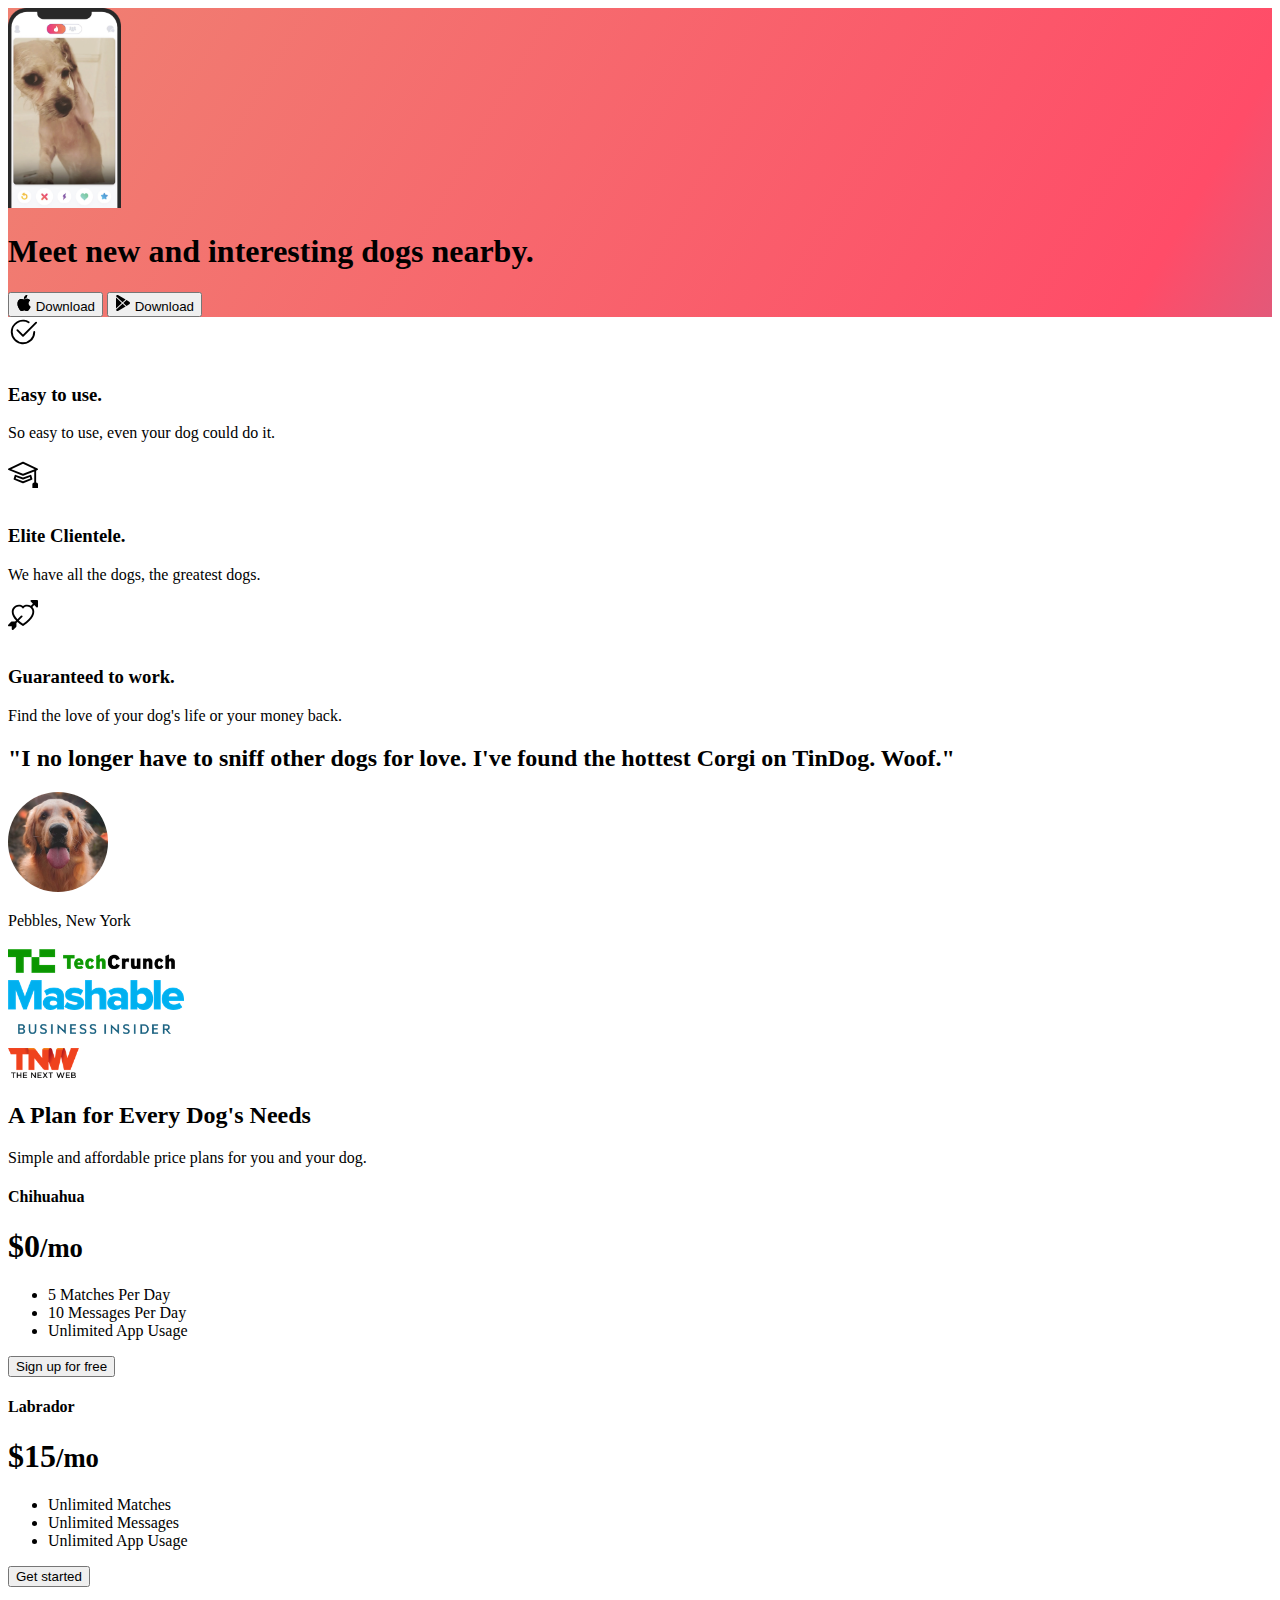
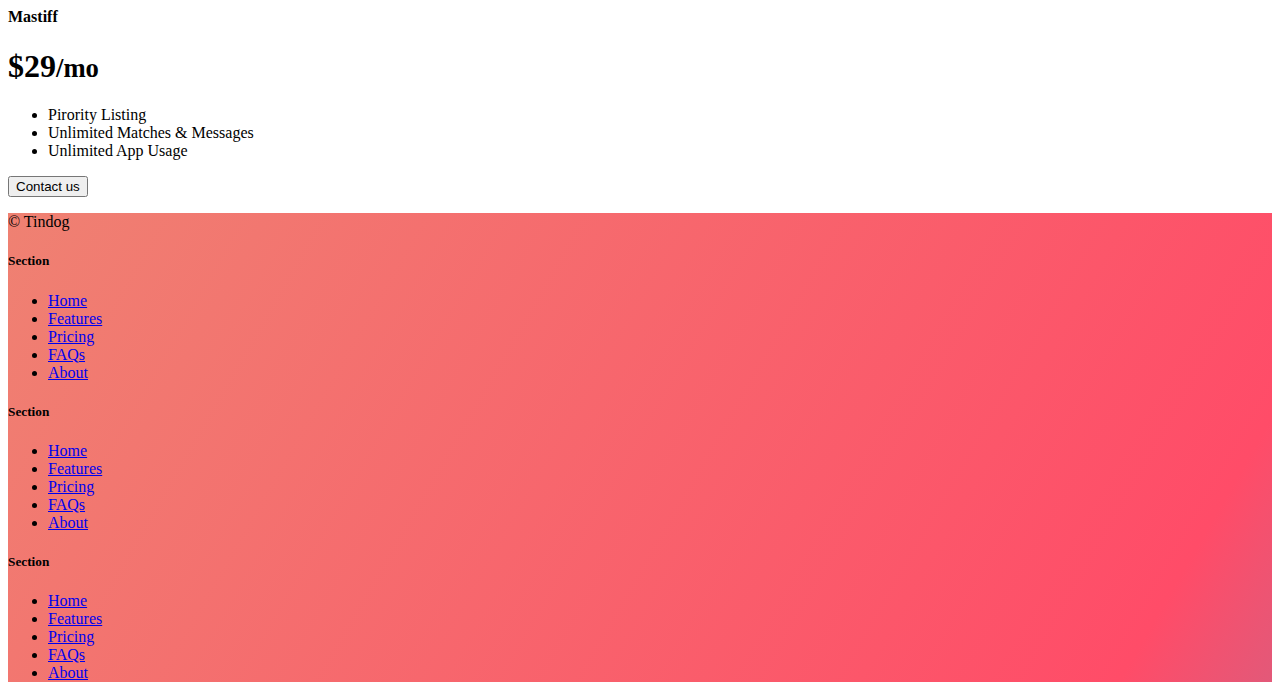
<file: 11.3 TinDog Project/index.html>
<!DOCTYPE html>
<html lang="en">

<head>
  <meta charset="UTF-8">
  <meta name="viewport" content="width=device-width, initial-scale=1.0">
  <title>TinDog</title>
  <link href="https://cdn.jsdelivr.net/npm/bootstrap@5.3.0-alpha3/dist/css/bootstrap.min.css" rel="stylesheet"
    integrity="sha384-KK94CHFLLe+nY2dmCWGMq91rCGa5gtU4mk92HdvYe+M/SXH301p5ILy+dN9+nJOZ" crossorigin="anonymous">
  <link rel="stylesheet" href="./css/style.css">
</head>

<body>


  <!-- Title -->
  <section id="title" class="gradient-background">

    <div class="container col-xxl-8 px-4 pt-5">
      <div class="row flex-lg-row-reverse align-items-center g-5 pt-5">
        <div class="col-10 col-sm-8 col-lg-6">
          <img src="./images/iphone.png" class="d-block mx-lg-auto img-fluid" alt="Bootstrap Themes" height="200"
            loading="lazy">
        </div>
        <div class="col-lg-6">
          <h1 class="display-5 fw-bold text-body-emphasis lh-1 mb-3">Meet new and interesting dogs nearby.</h1>

          <div class="d-grid gap-2 d-md-flex justify-content-md-start">
            <button type="button" class="btn btn-light btn-lg px-4 me-md-2"><svg xmlns="http://www.w3.org/2000/svg"
                width="16" height="16" fill="currentColor" class="bi bi-apple mb-1" viewBox="0 0 16 16">
                <path
                  d="M11.182.008C11.148-.03 9.923.023 8.857 1.18c-1.066 1.156-.902 2.482-.878 2.516.024.034 1.52.087 2.475-1.258.955-1.345.762-2.391.728-2.43Zm3.314 11.733c-.048-.096-2.325-1.234-2.113-3.422.212-2.189 1.675-2.789 1.698-2.854.023-.065-.597-.79-1.254-1.157a3.692 3.692 0 0 0-1.563-.434c-.108-.003-.483-.095-1.254.116-.508.139-1.653.589-1.968.607-.316.018-1.256-.522-2.267-.665-.647-.125-1.333.131-1.824.328-.49.196-1.422.754-2.074 2.237-.652 1.482-.311 3.83-.067 4.56.244.729.625 1.924 1.273 2.796.576.984 1.34 1.667 1.659 1.899.319.232 1.219.386 1.843.067.502-.308 1.408-.485 1.766-.472.357.013 1.061.154 1.782.539.571.197 1.111.115 1.652-.105.541-.221 1.324-1.059 2.238-2.758.347-.79.505-1.217.473-1.282Z" />
                <path
                  d="M11.182.008C11.148-.03 9.923.023 8.857 1.18c-1.066 1.156-.902 2.482-.878 2.516.024.034 1.52.087 2.475-1.258.955-1.345.762-2.391.728-2.43Zm3.314 11.733c-.048-.096-2.325-1.234-2.113-3.422.212-2.189 1.675-2.789 1.698-2.854.023-.065-.597-.79-1.254-1.157a3.692 3.692 0 0 0-1.563-.434c-.108-.003-.483-.095-1.254.116-.508.139-1.653.589-1.968.607-.316.018-1.256-.522-2.267-.665-.647-.125-1.333.131-1.824.328-.49.196-1.422.754-2.074 2.237-.652 1.482-.311 3.83-.067 4.56.244.729.625 1.924 1.273 2.796.576.984 1.34 1.667 1.659 1.899.319.232 1.219.386 1.843.067.502-.308 1.408-.485 1.766-.472.357.013 1.061.154 1.782.539.571.197 1.111.115 1.652-.105.541-.221 1.324-1.059 2.238-2.758.347-.79.505-1.217.473-1.282Z" />
              </svg> Download</button>
            <button type="button" class="btn btn-outline-light btn-lg px-4"><svg xmlns="http://www.w3.org/2000/svg"
                width="16" height="16" fill="currentColor" class="bi bi-google-play mb-1" viewBox="0 0 16 16">
                <path
                  d="M14.222 9.374c1.037-.61 1.037-2.137 0-2.748L11.528 5.04 8.32 8l3.207 2.96 2.694-1.586Zm-3.595 2.116L7.583 8.68 1.03 14.73c.201 1.029 1.36 1.61 2.303 1.055l7.294-4.295ZM1 13.396V2.603L6.846 8 1 13.396ZM1.03 1.27l6.553 6.05 3.044-2.81L3.333.215C2.39-.341 1.231.24 1.03 1.27Z" />
              </svg> Download</button>
          </div>
        </div>
      </div>
    </div>
  </section>
  <!-- Features -->
  <section id="features">
    <div class="container mt-5">
      <div class="row g-4 py-5 row-cols-1 row-cols-lg-3">
        <div class="col d-flex align-items-start">
          <div
            class="icon-square text-body-emphasis bg-body-secondary d-inline-flex align-items-center justify-content-center fs-4 flex-shrink-0 me-3">
            <svg xmlns="http://www.w3.org/2000/svg" height="30" fill="currentColor" class="bi bi-check2-circle"
              viewBox="0 0 16 16">
              <path
                d="M2.5 8a5.5 5.5 0 0 1 8.25-4.764.5.5 0 0 0 .5-.866A6.5 6.5 0 1 0 14.5 8a.5.5 0 0 0-1 0 5.5 5.5 0 1 1-11 0z" />
              <path
                d="M15.354 3.354a.5.5 0 0 0-.708-.708L8 9.293 5.354 6.646a.5.5 0 1 0-.708.708l3 3a.5.5 0 0 0 .708 0l7-7z" />
            </svg>
          </div>
          <div>
            <h3 class="fs-2">Easy to use.</h3>
            <p>So easy to use, even your dog could do it.</p>

          </div>
        </div>
        <div class="col d-flex align-items-start">
          <div
            class="icon-square text-body-emphasis bg-body-secondary d-inline-flex align-items-center justify-content-center fs-4 flex-shrink-0 me-3">
            <svg xmlns="http://www.w3.org/2000/svg" height="30" fill="currentColor" class="bi bi-mortarboard"
              viewBox="0 0 16 16">
              <path
                d="M8.211 2.047a.5.5 0 0 0-.422 0l-7.5 3.5a.5.5 0 0 0 .025.917l7.5 3a.5.5 0 0 0 .372 0L14 7.14V13a1 1 0 0 0-1 1v2h3v-2a1 1 0 0 0-1-1V6.739l.686-.275a.5.5 0 0 0 .025-.917l-7.5-3.5ZM8 8.46 1.758 5.965 8 3.052l6.242 2.913L8 8.46Z" />
              <path
                d="M4.176 9.032a.5.5 0 0 0-.656.327l-.5 1.7a.5.5 0 0 0 .294.605l4.5 1.8a.5.5 0 0 0 .372 0l4.5-1.8a.5.5 0 0 0 .294-.605l-.5-1.7a.5.5 0 0 0-.656-.327L8 10.466 4.176 9.032Zm-.068 1.873.22-.748 3.496 1.311a.5.5 0 0 0 .352 0l3.496-1.311.22.748L8 12.46l-3.892-1.556Z" />
            </svg>
          </div>
          <div>
            <h3 class="fs-2">Elite Clientele.</h3>
            <p>We have all the dogs, the greatest dogs.</p>

          </div>
        </div>
        <div class="col d-flex align-items-start">
          <div
            class="icon-square text-body-emphasis bg-body-secondary d-inline-flex align-items-center justify-content-center fs-4 flex-shrink-0 me-3">
            <svg xmlns="http://www.w3.org/2000/svg" height="30" fill="currentColor" class="bi bi-arrow-through-heart"
              viewBox="0 0 16 16">
              <path fill-rule="evenodd"
                d="M2.854 15.854A.5.5 0 0 1 2 15.5V14H.5a.5.5 0 0 1-.354-.854l1.5-1.5A.5.5 0 0 1 2 11.5h1.793l.53-.53c-.771-.802-1.328-1.58-1.704-2.32-.798-1.575-.775-2.996-.213-4.092C3.426 2.565 6.18 1.809 8 3.233c1.25-.98 2.944-.928 4.212-.152L13.292 2 12.147.854A.5.5 0 0 1 12.5 0h3a.5.5 0 0 1 .5.5v3a.5.5 0 0 1-.854.354L14 2.707l-1.006 1.006c.236.248.44.531.6.845.562 1.096.585 2.517-.213 4.092-.793 1.563-2.395 3.288-5.105 5.08L8 13.912l-.276-.182a21.86 21.86 0 0 1-2.685-2.062l-.539.54V14a.5.5 0 0 1-.146.354l-1.5 1.5Zm2.893-4.894A20.419 20.419 0 0 0 8 12.71c2.456-1.666 3.827-3.207 4.489-4.512.679-1.34.607-2.42.215-3.185-.817-1.595-3.087-2.054-4.346-.761L8 4.62l-.358-.368c-1.259-1.293-3.53-.834-4.346.761-.392.766-.464 1.845.215 3.185.323.636.815 1.33 1.519 2.065l1.866-1.867a.5.5 0 1 1 .708.708L5.747 10.96Z" />
            </svg>
          </div>
          <div>
            <h3 class="fs-2">Guaranteed to work.</h3>
            <p>Find the love of your dog's life or your money back.</p>

          </div>
        </div>
      </div>
    </div>
  </section>
  <!-- Testimonial -->
  <section id="testimonial">
    <div class="my-5">
      <div class="p-5 text-center bg-body-tertiary">
        <div class="container py-5">
          <h2 class="text-body-emphasis">"I no longer have to sniff other dogs for love. I've found the hottest Corgi on
            TinDog. Woof."</h2>
          <img class="profile-img mt-5" src="./images/dog-img.jpg" alt="dog image">
          <p class="col-lg-8 mx-auto lead mt-2">
            Pebbles, New York
          </p>
        </div>

        <div class="container">
          <div class="row">
            <div class="col-lg-3 col-sm-12">
              <img src="./images/techcrunch.png" alt="techcrunch" height="30">
            </div>
            <div class="col-lg-3 col-sm-12">
              <img src="./images/mashable.png" alt="mashable" height="30">
            </div>
            <div class="col-lg-3 col-sm-12">
              <img src="./images/bizinsider.png" alt="bizinsider" height="30">
            </div>
            <div class="col-lg-3 col-sm-12">
              <img src="./images/tnw.png" alt="tnw" height="30">
            </div>
          </div>
        </div>
      </div>
    </div>
  </section>
  <!-- Pricing -->
  <section id="pricing">
    <div class="container">
      <div class="pricing-header p-3 pb-md-4 mx-auto text-center">
        <h2 class="display-4 fw-normal">A Plan for Every Dog's Needs</h2>
        <p class="fs-5 text-body-secondary">Simple and affordable price plans for you and your dog.
      </div>
      <div class="row row-cols-1 row-cols-md-3 mb-3 text-center">
        <div class="col">
          <div class="card mb-4 rounded-3 shadow-sm">
            <div class="card-header py-3">
              <h4 class="my-0 fw-normal">Chihuahua</h4>
            </div>
            <div class="card-body">
              <h1 class="card-title pricing-card-title">$0<small class="text-body-secondary fw-light">/mo</small></h1>
              <ul class="list-unstyled mt-3 mb-4">
                <li>5 Matches Per Day</li>
                <li>10 Messages Per Day</li>
                <li>Unlimited App Usage</li>
              </ul>
              <button type="button" class="w-100 btn btn-lg btn-outline-dark">Sign up for free</button>
            </div>
          </div>
        </div>
        <div class="col">
          <div class="card mb-4 rounded-3 shadow-sm">
            <div class="card-header py-3">
              <h4 class="my-0 fw-normal">Labrador</h4>
            </div>
            <div class="card-body">
              <h1 class="card-title pricing-card-title">$15<small class="text-body-secondary fw-light">/mo</small></h1>
              <ul class="list-unstyled mt-3 mb-4">
                <li>Unlimited Matches</li>
                <li>Unlimited Messages</li>
                <li>Unlimited App Usage</li>
              </ul>
              <button type="button" class="w-100 btn btn-lg btn-dark">Get started</button>
            </div>
          </div>
        </div>
        <div class="col">
          <div class="card mb-4 rounded-3 shadow-sm border-dark">
            <div class="card-header py-3 text-bg-dark border-dark">
              <h4 class="my-0 fw-normal">Mastiff</h4>
            </div>
            <div class="card-body">
              <h1 class="card-title pricing-card-title">$29<small class="text-body-secondary fw-light">/mo</small></h1>
              <ul class="list-unstyled mt-3 mb-4">
                <li>Pirority Listing</li>
                <li>Unlimited Matches & Messages</li>
                <li>Unlimited App Usage</li>
              </ul>
              <button type="button" class="w-100 btn btn-lg btn-dark">Contact us</button>
            </div>
          </div>
        </div>
      </div>
    </div>
  </section>
  <!-- Footer -->
  <section id="contact" class="gradient-background">
    <div class="container ">
      <footer class="row row-cols-1 row-cols-sm-2 row-cols-md-5 py-5 mt-5 border-top">
        <div class="col mb-3">

          <p class="text-body-secondary">© Tindog</p>
        </div>

        <div class="col mb-3">

        </div>

        <div class="col mb-3">
          <h5>Section</h5>
          <ul class="nav flex-column">
            <li class="nav-item mb-2"><a href="#" class="nav-link p-0 text-body-secondary">Home</a></li>
            <li class="nav-item mb-2"><a href="#" class="nav-link p-0 text-body-secondary">Features</a></li>
            <li class="nav-item mb-2"><a href="#" class="nav-link p-0 text-body-secondary">Pricing</a></li>
            <li class="nav-item mb-2"><a href="#" class="nav-link p-0 text-body-secondary">FAQs</a></li>
            <li class="nav-item mb-2"><a href="#" class="nav-link p-0 text-body-secondary">About</a></li>
          </ul>
        </div>

        <div class="col mb-3">
          <h5>Section</h5>
          <ul class="nav flex-column">
            <li class="nav-item mb-2"><a href="#" class="nav-link p-0 text-body-secondary">Home</a></li>
            <li class="nav-item mb-2"><a href="#" class="nav-link p-0 text-body-secondary">Features</a></li>
            <li class="nav-item mb-2"><a href="#" class="nav-link p-0 text-body-secondary">Pricing</a></li>
            <li class="nav-item mb-2"><a href="#" class="nav-link p-0 text-body-secondary">FAQs</a></li>
            <li class="nav-item mb-2"><a href="#" class="nav-link p-0 text-body-secondary">About</a></li>
          </ul>
        </div>

        <div class="col mb-3">
          <h5>Section</h5>
          <ul class="nav flex-column">
            <li class="nav-item mb-2"><a href="#" class="nav-link p-0 text-body-secondary">Home</a></li>
            <li class="nav-item mb-2"><a href="#" class="nav-link p-0 text-body-secondary">Features</a></li>
            <li class="nav-item mb-2"><a href="#" class="nav-link p-0 text-body-secondary">Pricing</a></li>
            <li class="nav-item mb-2"><a href="#" class="nav-link p-0 text-body-secondary">FAQs</a></li>
            <li class="nav-item mb-2"><a href="#" class="nav-link p-0 text-body-secondary">About</a></li>
          </ul>
        </div>
      </footer>
    </div>
  </section>
</body>

</html>
</file>
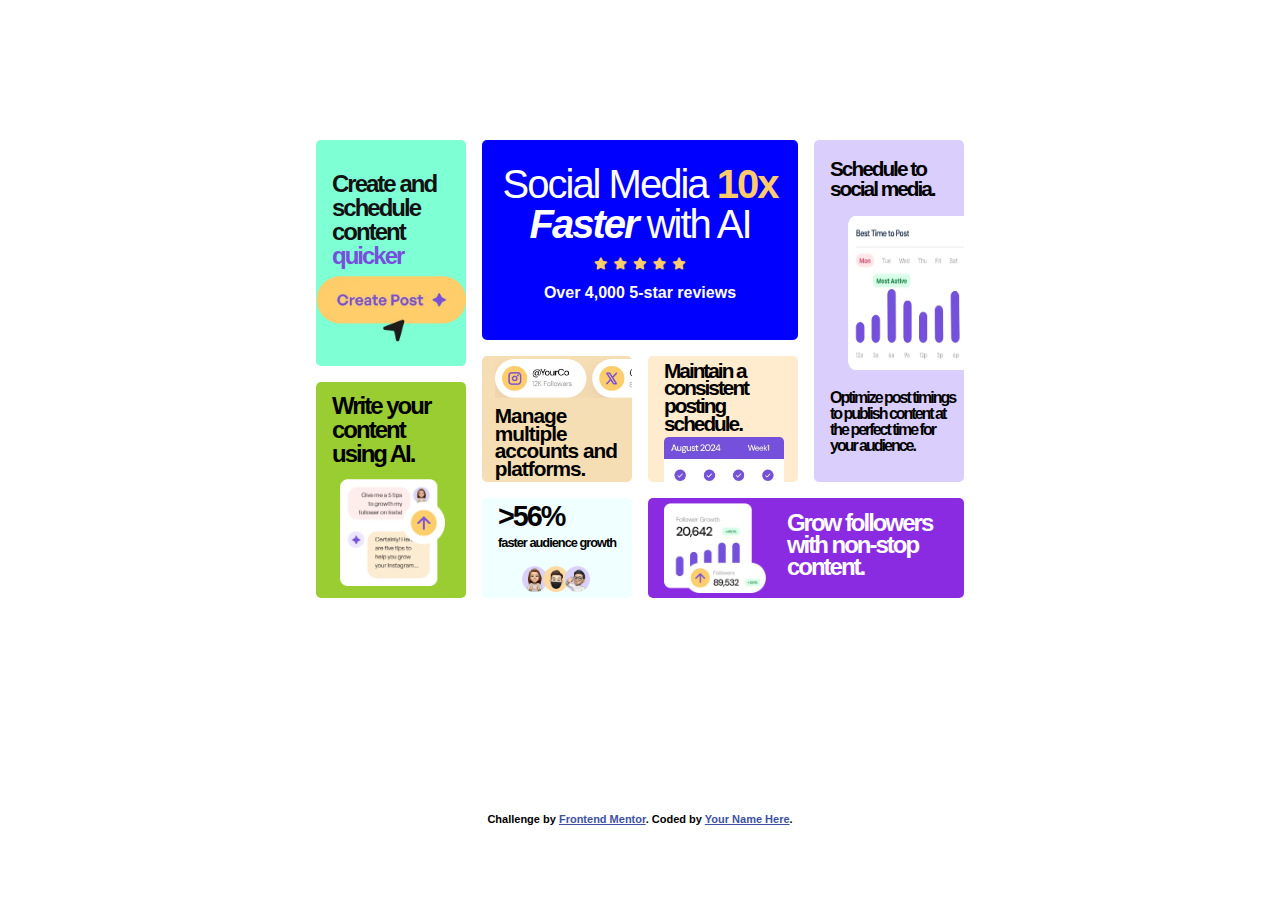
<file: bento-grid-main/index.html>
<!DOCTYPE html>
 <html lang="en">
 <head>
   <meta charset="UTF-8">
   <meta name="viewport" content="width=device-width, initial-scale=1.0"> <!-- displays site properly based on user's device -->

   <link rel="icon" type="image/png" sizes="32x32" href="./assets/images/favicon-32x32.png">
   <link rel="stylesheet" href="./grid.css">
   <title>Frontend Mentor | Bento grid</title>

   <!-- Feel free to remove these styles or customise in your own stylesheet 👍 -->
  
  </head>
  <body>
    <div class="container-main">
      <div class="container-reviews">
        <h1>Social Media <span>10x</span> <i>Faster</i> with AI</h1>
        <img src="./assets/images/illustration-five-stars.webp" alt="5-star reviews">
        <p>Over 4,000 5-star reviews</p>
      </div>

      <div class="container-manage">
        <img src="./assets/images/illustration-multiple-platforms.webp" alt="Multiple accounts">
        <h1>Manage multiple accounts and platforms.</h1>
      </div>

      <div class="container-maintain">
       <h1>Maintain a consistent posting schedule.</h1>
        <img src="./assets/images/illustration-consistent-schedule.webp" alt="Posting schedule">
      </div>

      <div class="container-social">
        <h1>Schedule to social media.</h1>
        <img src="./assets/images/illustration-schedule-posts.webp" alt="Social media">
       <p>Optimize post timings to publish content at the perfect time for your audience.</p> 
      </div>

      <div class="container-grow">
        <img src="./assets/images/illustration-grow-followers.webp" alt="Grow followers">
        <h1>Grow followers with non-stop content.</h1> 
      </div>

      <div class="container-faster">
        <h1>>56%</h1>
        <p>faster audience growth</p> 
        <img src="./assets/images/illustration-audience-growth.webp" alt="Audience">
      </div>

      <div class="container-create">
        <h1>Create and schedule content <span>quicker</span></h1>
        <img src="./assets/images/illustration-create-post.webp" alt="Content creation">
      </div>

      <div class="container-write">
       <h1>Write your content using AI.</h1>
       <img src="./assets/images/illustration-ai-content.webp" alt="AI">
      </div>

    </div>
     
    <div class="attribution">
      Challenge by <a href="https://www.frontendmentor.io?ref=challenge">Frontend Mentor</a>. 
      Coded by <a href="#">Your Name Here</a>.
    </div>
 
  </body>
</html>
</file>
<file: 11.3 TinDog Project/css/style.css>
.gradient-background {
  background: linear-gradient(300deg, #00bfff, #ff4c68, #ef8172);
  background-size: 180% 180%;
  animation: gradient-animation 18s ease infinite;
}

@keyframes gradient-animation {
  0% {
    background-position: 0% 50%;
  }
  50% {
    background-position: 100% 50%;
  }
  100% {
    background-position: 0% 50%;
  }
}

.icon-square {
  width: 3rem;
  height: 3rem;
  border-radius: 0.75rem;
}

.profile-img {
  border-radius: 50%;
  height: 100px;
}
</file>
<file: bento-grid-main/grid.css>
.attribution { font-size: 11px; text-align: center; }
.attribution a { color: hsl(228, 45%, 44%); }

:root {
    --color-purple-100: hsl(254, 88%, 90%);
    --color-purple-100-background: hsla(257, 61%, 92%, 0.411);
    --color-purple-500: hsl(256, 67%, 59%);
    --color-yellow-100: hsl(31, 66%, 93%);
    --color-yellow-500: hsl(39, 100%, 71%);
    --color-white: hsl(0, 0%, 100%);
    --color-black: hsl(0, 0%, 7%);
  
    --font-s1ze: 18px;
  }
  
*{
    margin: 0;
    padding: 0;
    box-sizing: border-box;
    font-family: "DM Sans", sans-serif;
    font-weight: 600;
}

body {
    background-color: hsl(0, 0%, 100%);
    display: grid;
    flex-direction: column;
    justify-content: center;
    align-items: center;
    height: 100vh; 
  }

.container-main {
    width: 50%;
    height: 100vh;
    padding: 4rem 6rem;
    display: grid;
    place-content: center;
    border-radius: 20px
}

.container-main { 
    width: 100%;
    height: 100%;
    gap: 1rem;
    grid-auto-flow: dense;
    display: grid;
    grid-template-columns: repeat(4, 150px);
    grid-template-rows: 200px 10px 100px 100px;;
}

.container-reviews{
    background-color:blue ;
    grid-column: 2 / span 2;
    grid-row: 1 / 2;
    border-radius: 5px;
    text-align: center;
}
.container-reviews img {
    width: 30%;
    margin-bottom: 0.5rem;
}
.container-reviews span {
    color: hsl(39, 100%, 71%);
}
.container-reviews p {
    color: white;
}
.container-reviews h1 {
  font-size: 2.5rem;
  line-height: 2.5rem;
  font-weight: 500;
  margin-bottom: 0.8rem;
  margin-top: 1.5rem;
  letter-spacing: -2px;
  color: white;
}

.container-write { 
    background-color: yellowgreen; 
    grid-column: 1 / 2;
    grid-row: 3 / span 2;
    border-radius: 5px;
    overflow: hidden;
}
.container-write img{
    width: 70%;
    margin-left: 1.5rem;
    margin-bottom: rem;
}
.container-write h1 {
    font-size: 1.5rem;
    line-height: 1.5rem;
    letter-spacing: -2px;
    margin-top: 0.8rem;
    margin-left: 1rem;
    margin-bottom: 0.8rem;
    margin-right: 1rem;
}

.container-create {
    background-color: aquamarine;
    grid-column: 1 / 2;
    grid-row: 1 / span 2;
    border-radius: 5px;
}
.container-create img{
    width: 100%;
}
.container-create span {
    color:  hsl(256, 67%, 59%);
}
.container-create h1 {
  font-size: 1.5rem;
  font-weight: 500px;
  line-height: 1.5rem;
  letter-spacing: -2px;
  margin-top: 2rem;
  margin-left: 1rem;
  margin-bottom: 0.5rem;
  color:  hsl(0, 0%, 7%);  
}

.container-manage {
  background-color: wheat;
  grid-column: 2 / 3;
  grid-row: 2 / span 2;
  border-radius: 5px;
  overflow: hidden;
}
.container-manage img {
    width: 125%;
    margin-left: 0.8rem;
    margin-top: 0.2rem;
}
.container-manage h1 {
    font-size: 1.3rem;
    line-height: 1.1rem;
    font-weight: 400px;
    margin-left: 0.8rem;
    margin-top: 0.3rem;
    letter-spacing: -1px;
}

.container-grow {
   background-color: blueviolet;
   grid-column: 3 / span 2;
   grid-row: 4 / 5;
   border-radius: 5px;
   display: flex;
   align-items: center;
   justify-content: space-around;
   gap: 0.8rem;
}
.container-grow img {
    width: 50%;
    height: 90%;
    margin-left: 1rem;
}
.container-grow h1 {
    color: hsl(0, 0%, 100%);
    font-size: 1.5rem;
    line-height: 1.4rem;
    font-weight: 400px;
    letter-spacing: -2px;
    margin-left: 0.5rem;
    margin-top: 2rem;
    margin-bottom: 2.3rem;
}

.container-maintain {
   background-color: blanchedalmond;
   grid-column: 3 / 4;
   grid-row: 2 / span 2;
   border-radius: 5px;
   overflow: hidden;
}
.container-maintain img {
    width: 80%;
    margin-left: 1rem;
}
.container-maintain h1 {
    font-size: 1.3rem;
    line-height: 1.1rem;
    font-weight: 400px;
    margin-left: 1rem;
    margin-top: 0.4rem;
    margin-bottom: 0.3rem;
    letter-spacing: -2px;
}

.container-social {
    background-color: var(--color-purple-100);;
    grid-column: 4 / 5;
    grid-row: 1 / span 3;
    border-radius: 5px;
    overflow: hidden;
}
.container-social img {
    width: 90%;
    height: 45%;
    margin-left: 2.1rem;
}
.container-social h1 {
    font-size: 1.3rem;
    line-height: 1.3rem;
    margin-top: 1.2rem;
    margin-bottom: 1rem;
    margin-left: 1rem;
    letter-spacing: -2px;
}
.container-social p {
    font-size: 1rem;
    line-height: 1rem;
    margin-top: 1rem;
    margin-left: 1rem;
    letter-spacing: -2px;
}

.container-faster {
    background-color: azure;
    grid-column: 2 / 3;
    grid-row: 4 / 5;
    border-radius: 5px;
}
.container-faster img {
    width: 45%;
    margin-left: 2.5rem;
}
.container-faster h1 {
    font-size: 1.8rem;
    line-height: 1.3rem;
    font-weight: 300px;
    margin-left: 1rem;
    letter-spacing: -2px;
    margin-top: 0.5rem;
}
.container-faster p {
    font-size: 0.8rem;
    line-height: 0.8rem;
    margin-bottom: 1rem;
    margin-top: 0.7rem;
    letter-spacing: -1px;
    margin-left: 1rem;
}
</file>
